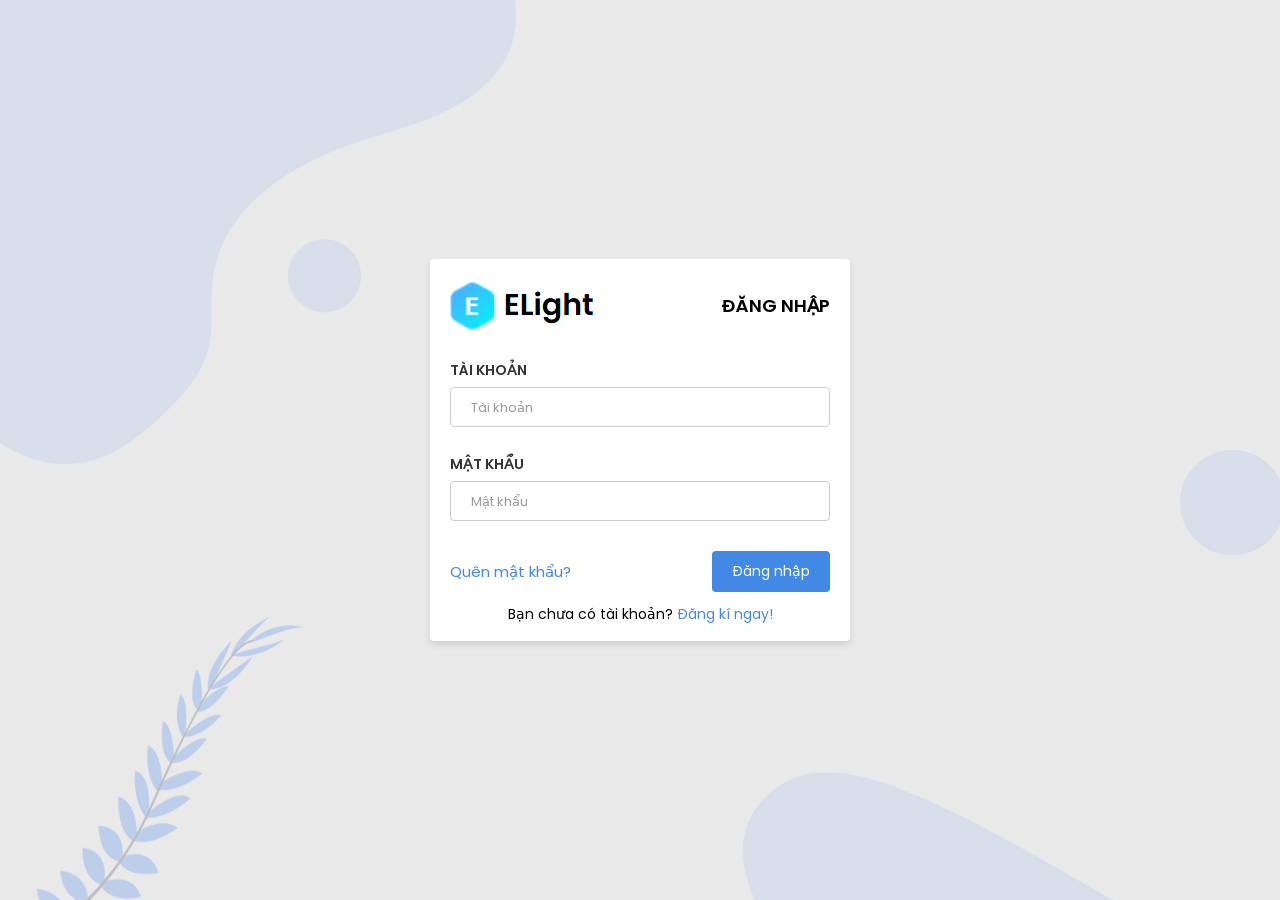
<file: frontend/login.html>
<!DOCTYPE html>
<html lang="en">
  <head>
    <meta charset="UTF-8" />
    <meta name="viewport" content="width=device-width, initial-scale=1.0" />
    <link rel="icon" href="./img/logo-fold.png" sizes="180x180">
    <title>Đăng nhập</title>
    <link
      rel="stylesheet"
      href="https://cdnjs.cloudflare.com/ajax/libs/font-awesome/6.6.0/css/all.min.css"
      integrity="sha512-Kc323vGBEqzTmouAECnVceyQqyqdsSiqLQISBL29aUW4U/M7pSPA/gEUZQqv1cwx4OnYxTxve5UMg5GT6L4JJg=="
      crossorigin="anonymous"
      referrerpolicy="no-referrer"
    />
    <link rel="preconnect" href="https://fonts.googleapis.com" />
    <link rel="preconnect" href="https://fonts.gstatic.com" crossorigin />
    <link
      href="https://fonts.googleapis.com/css2?family=Nunito+Sans:ital,opsz,wght@0,6..12,200..1000;1,6..12,200..1000&family=Poppins:ital,wght@0,100;0,200;0,300;0,400;0,500;0,600;0,700;0,800;0,900;1,100;1,200;1,300;1,400;1,500;1,600;1,700;1,800;1,900&display=swap"
      rel="stylesheet"
    />
    <link rel="stylesheet" href="./css/login.css" />
    <link rel="stylesheet" href="./css/reset.css" />
  </head>
  <body>
    <div class="wrapper">
      <form id="login-form">
        <div class="form-header">
          <a href="index.html" class="logo"
            ><img src="./img/logo-login.png" alt=""
          /></a>
          <p>ĐĂNG NHẬP</p>
        </div>
        <div class="form-main">
          <div class="form-group">
            <p>TÀI KHOẢN</p>
            <div class="form-field">
              <input
                type="text"
                class="form-input"
                id="cus-username"
                placeholder=" "
              />
              <label for="name" class="form-label">Tài khoản</label>
            </div>
          </div>

          <div class="form-group">
            <p>MẬT KHẨU</p>
            <div class="form-field">
              <input
                type="password"
                class="form-input"
                id="cus-password"
                placeholder=" "
              />
              <label for="name" class="form-label">Mật khẩu</label>
            </div>
          </div>
          <div class="form-footer">
            <label>
              <div class="option_field">
                <a href="#" class="forgot-pw"
                  >Quên mật khẩu?</a
                >
              </div>
            </label>
            <button type="submit" class="btn">Đăng nhập</button>
          </div>
          <div class="login_signup">
            Bạn chưa có tài khoản?
            <a href="register.html" id="signup">Đăng kí ngay!</a>
          </div>
        </div>
      </form>
      <!-- form quên mật khẩu -->
      <div
        id="forgot-password-form"
        class="forgot-container"
        style="display: none"
      >
        <p>KHÔI PHỤC MẬT KHẨU</p>
        <form action="#">
          <div class="input-group">
            <label for="reset-email">Nhập email của bạn</label>
            <input
              type="email"
              id="reset-email"
              name="reset-email"
              required
              placeholder="example@gmail.com"
            />
          </div>
          <div class="group-btn">
            <button type="submit" onclick="responseMassage()">
              Gửi Yêu Cầu Đặt Lại Mật Khẩu
            </button>
            <p>
              Bạn đã nhớ mật khẩu?
              <span
                class="back-to-login"
                onclick="showLogin()"
                style="color: #4288e5"
              >
                Quay lại trang đăng nhập
              </span>
            </p>
          </div>
        </form>
        <p id="responseMessage"></p>
      </div>
    </div>
    <div id="notification" class="notification">
      <p id="notification-message"></p>
    </div>
  </body>
  <script src="js/login.js"></script>
</html>
</file>
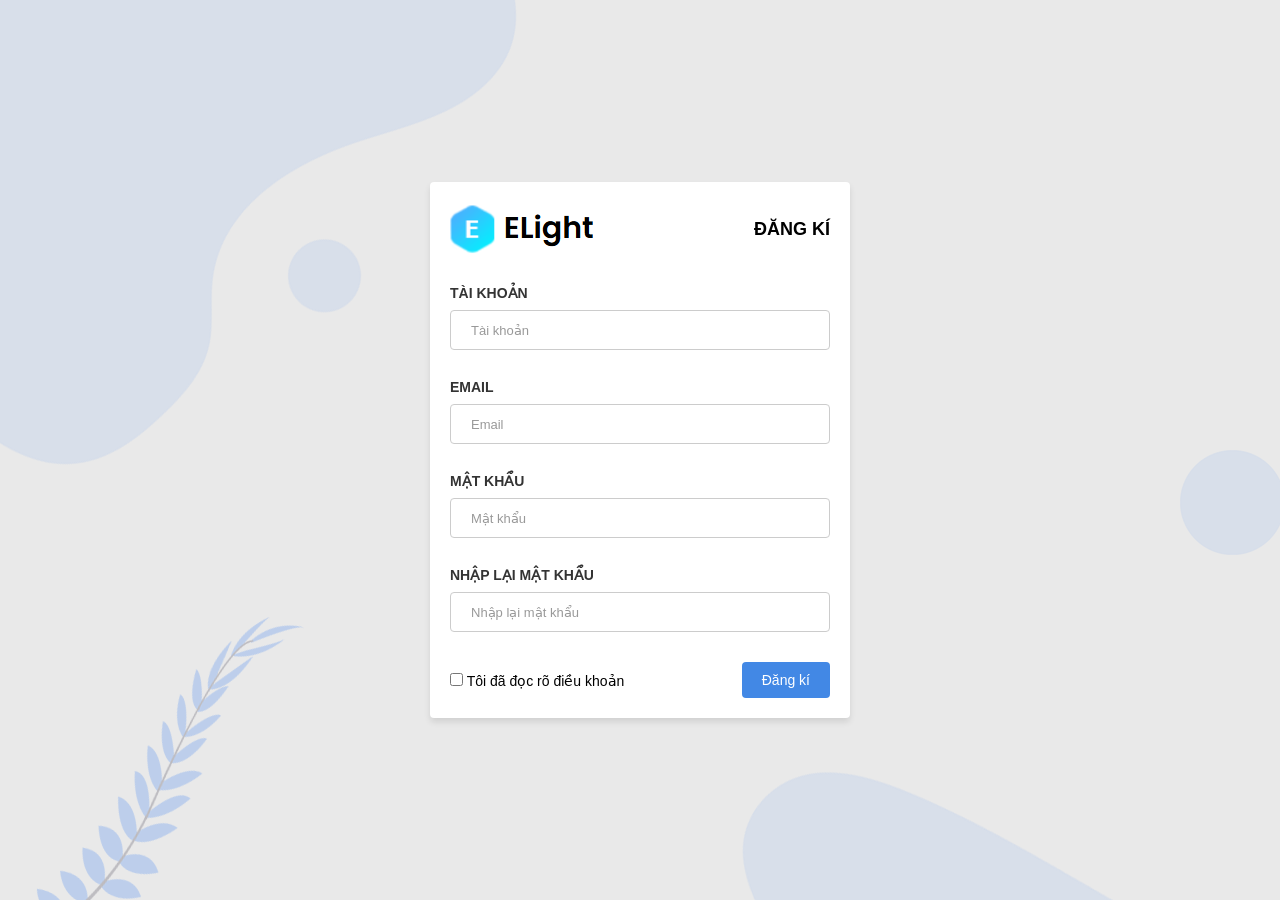
<file: frontend/register.html>
<!DOCTYPE html>
<html lang="en">
  <head>
    <meta charset="UTF-8" />
    <meta name="viewport" content="width=device-width, initial-scale=1.0" />
    <link rel="icon" href="./img/logo-fold.png" sizes="180x180">
    <title>Đăng Kí</title>
    <link
      rel="stylesheet"
      href="https://cdnjs.cloudflare.com/ajax/libs/font-awesome/6.6.0/css/all.min.css"
    />
    <link rel="preconnect" href="https://fonts.googleapis.com" />
    <link rel="stylesheet" href="./css/login.css" />
    <link rel="stylesheet" href="./css/reset.css" />
  </head>
  <body>
    <div class="wrapper">
      <form id="signup-form">
        <div class="form-header">
          <a href="" class="logo"><img src="./img/logo-login.png" alt="" /></a>
          <p>ĐĂNG KÍ</p>
        </div>
        <div class="form-main">
          <div class="form-group">
            <p>TÀI KHOẢN</p>
            <div class="form-field">
              <input type="text" class="form-input" id="username" placeholder=" " required/>
              <label for="username" class="form-label">Tài khoản</label>
            </div>
          </div>

          <div class="form-group">
            <p>EMAIL</p>
            <div class="form-field">
              <input type="email" class="form-input" id="email" placeholder=" " required/>
              <label for="email" class="form-label">Email</label>
            </div>
          </div>

          <div class="form-group">
            <p>MẬT KHẨU</p>
            <div class="form-field">
              <input type="password" class="form-input" id="password" placeholder=" " required/>
              <label for="password" class="form-label">Mật khẩu</label>
            </div>
          </div>

          <div class="form-group">
            <p>NHẬP LẠI MẬT KHẨU</p>
            <div class="form-field">
              <input type="password" class="form-input" id="rePassword" placeholder=" " required/>
              <label for="rePassword" class="form-label">Nhập lại mật khẩu</label>
            </div>
          </div>
        </div>
        <div class="form-footer">
          <label>
            <input type="checkbox" id="terms-checkbox" required />
            Tôi đã đọc rõ điều khoản
          </label>
          <button type="submit" class="btn">Đăng kí</button>
        </div>
      </form>
    </div>
    <div id="notification" class="notification">
      <p id="notification-message"></p>
    </div>
    <script src="./js/register.js"></script>
  </body>
</html>
</file>
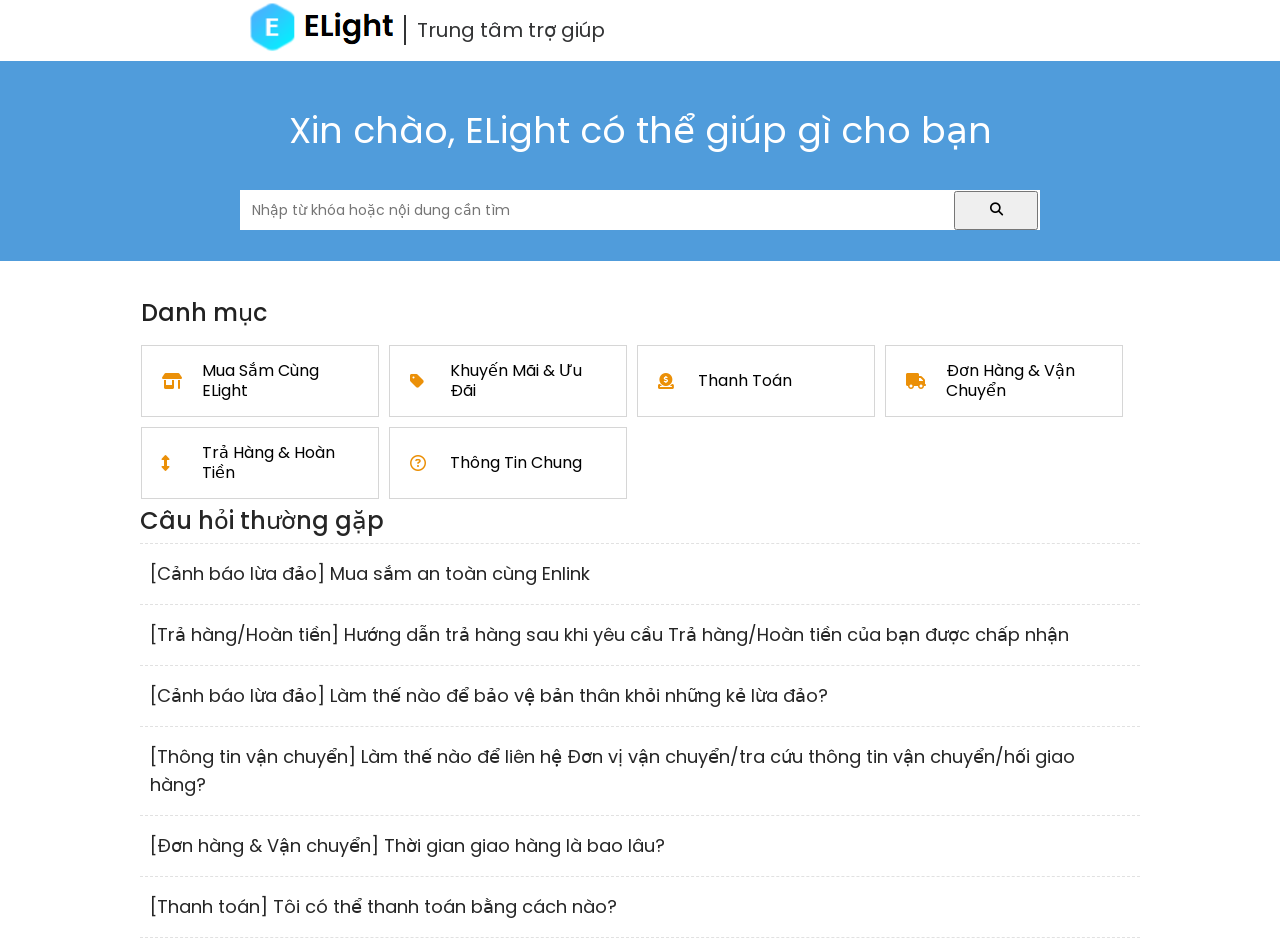
<file: frontend/support.html>
<!DOCTYPE html>
<html lang="en">
  <head>
    <meta charset="UTF-8" />
    <meta name="viewport" content="width=device-width, initial-scale=1.0" />
    <title>Trung tâm trợ giúp</title>
    <link
      rel="stylesheet"
      href="https://cdnjs.cloudflare.com/ajax/libs/font-awesome/6.6.0/css/all.min.css"
      integrity="sha512-Kc323vGBEqzTmouAECnVceyQqyqdsSiqLQISBL29aUW4U/M7pSPA/gEUZQqv1cwx4OnYxTxve5UMg5GT6L4JJg=="
      crossorigin="anonymous"
      referrerpolicy="no-referrer"
    />
    <link rel="preconnect" href="https://fonts.googleapis.com" />
    <link rel="preconnect" href="https://fonts.gstatic.com" crossorigin />
    <link
      href="https://fonts.googleapis.com/css2?family=Nunito+Sans:ital,opsz,wght@0,6..12,200..1000;1,6..12,200..1000&family=Poppins:ital,wght@0,100;0,200;0,300;0,400;0,500;0,600;0,700;0,800;0,900;1,100;1,200;1,300;1,400;1,500;1,600;1,700;1,800;1,900&display=swap"
      rel="stylesheet"
    />
    <link rel="stylesheet" href="./css/support.css" />
  </head>
<body>
    <div class="container">
        <div class="header">
            <div class="logo_container">
                <a href="index.html" class="logo"><img src="./img/logo-login.png" alt=""></a>
                <p class="text">Trung tâm trợ giúp</p>
            </div> 
        </div>
        <div class="content">
            <div class="search">
                <div class="form_search">
                    <h1>Xin chào, ELight có thể giúp gì cho bạn</h1>
                    <div class="input_container">
                        <input type="text" placeholder="Nhập từ khóa hoặc nội dung cần tìm">
                        <button><i class="fa-solid fa-magnifying-glass"></i></button>
                    </div>
                </div>
            </div>
            <div class="category_entry">
                <h2 class="title">Danh mục</h2>
                <div class="category_item">
                    <div class="item">
                        <i class="fa-solid fa-shop"></i>
                        <p>Mua Sắm Cùng ELight</p>
                    </div>

                    <div class="item">
                        <i class="fa-solid fa-tag"></i>
                        <p>Khuyến Mãi & Ưu Đãi</p>
                    </div>

                    <div class="item">
                        <i class="fa-solid fa-circle-dollar-to-slot"></i>
                        <p>Thanh Toán</p>
                    </div>

                    <div class="item">
                        <i class="fa-solid fa-truck"></i>
                        <p>Đơn Hàng & Vận Chuyển</p>
                    </div>

                    <div class="item">
                        <i class="fa-solid fa-up-down"></i>
                        <p>Trả Hàng & Hoàn Tiền</p>
                    </div>

                    <div class="item">
                        <i class="fa-regular fa-circle-question"></i>
                        <p>Thông Tin Chung</p>
                    </div>
                </div>

            </div> 
        </div>
        <div class="hot_question">
            <h2 class="title">Câu hỏi thường gặp</h2>
            <div class="list">
                <div class="text_item">
                   [Cảnh báo lừa đảo] Mua sắm an toàn cùng Enlink
                </div>

                <div class="text_item">
                    [Trả hàng/Hoàn tiền] Hướng dẫn trả hàng sau khi yêu cầu Trả hàng/Hoàn tiền của bạn được chấp nhận
                </div>

                <div class="text_item">
                    [Cảnh báo lừa đảo] Làm thế nào để bảo vệ bản thân khỏi những kẻ lừa đảo?
                </div>

                <div class="text_item">
                    [Thông tin vận chuyển] Làm thế nào để liên hệ Đơn vị vận chuyển/tra cứu thông tin vận chuyển/hối giao hàng?
                </div>

                <div class="text_item">
                    [Đơn hàng & Vận chuyển] Thời gian giao hàng là bao lâu?
                </div>

                <div class="text_item">
                  [Thanh toán]  Tôi có thể thanh toán bằng cách nào?
                </div>
            </div>
        </div>
    </div>
</body>
</html>
</file>
<file: frontend/css/login.css>
/* Input chung */
select, input[type="text"], input[type="email"], input[type="password"] {
  width: 100%;
  padding: 8px;
  border: 1px solid #ccc;
  border-radius: 4px;
  font-size: 14px;
  background-color: #fff;
}

/* Placeholder */
input[type="text"]::placeholder {
  color: #999;
}

a {
  text-decoration: none;
  color: #4288e5 !important;
}

a:hover {
  text-decoration: underline;
}

/* Form chung */
.form-main {
  margin-top: 30px;
}

.form-input {
  height: 40px;
  padding: 0 20px;
  border: 1px solid #eee;
  border-radius: 4px;
  transition: 0.25s ease;
}

.form-input:focus {
  border-color: #6a5af9;
}

/* Field và Label */
.form-field {
  width: 100%;
  position: relative;
  margin-bottom: 30px;
}

.form-label {
  position: absolute;
  top: 50%;
  left: 21px;
  transform: translateY(-50%);
  color: #999;
  pointer-events: none;
  user-select: none;
  font-size: 13px;
  transition: 0.25s ease;
}

.form-input:not(:placeholder-shown) + .form-label,
.form-input:focus + .form-label {
  top: 0;
  left: 11px;
  padding: 0 10px;
  background-color: #fff;
  color: #6a5af9;
  font-size: 12px;
}

/* Body và Wrapper */
body {
  display: flex;
  justify-content: center;
  align-items: center;
  background-image: url(../img/background-login.png);
  height: 100vh;
}

.wrapper {
  width: 420px;
  padding: 20px;
  background-color: #fff;
  border-radius: 4px;
  box-shadow: 0 4px 6px rgba(0, 0, 0, 0.1);
}

/* Header và Main */
.form-header {
  display: flex;
  justify-content: space-between;
  align-items: center;
}

.form-header .logo {
  display: flex;
  justify-content: center;
  align-items: center;
  text-decoration: none;
  color: black;
  font-weight: 600;
}

.form-header .logo p {
  margin-left: -15px;
  font-size: 24px;
}

.form-header p {
  font-weight: 600;
  font-size: 18px;
}

.form-group p {
  margin-bottom: 10px;
  color: #333;
  font-weight: 600;
}

/* Footer */
.form-footer {
  margin-top: 30px;
  display: flex;
  justify-content: space-between;
  align-items: center;
}

button[type="submit"],
[type="button"],
.wrapper .form-footer button {
  padding: 10px 20px;
  background-color: #4288e5;
  color: white;
  border-radius: 4px;
}

/* Forgot Password */
.forgot-pw {
  font-size: 15px;
  color: #6a5af9;
  text-decoration: none;
  cursor: pointer;
  margin-top: 10px;
}

.forgot-pw:hover {
  text-decoration: underline;
}

.forgot-container {
  width: 380px;
  margin-bottom: 10px;
  border: 1px solid #c0bfbf;
  border-radius: 8px;
  border: none;
}

.forgot-container>p {
  margin-bottom: 40px;
  font-size: 20px;
  text-align: center;
  font-weight: 600;
}

.login_signup {
  margin-top: 15px;
  text-align: center;
}

.group-btn {
  margin-top: 20px;
}

.group-btn p {
  margin-top: 15px;
  font-size: 14px;
  cursor: pointer;
}

.group-btn button {
  width: 100%;
}

.input-group label {
  margin-bottom: 5px;
  display: block;
}

/* Thiết kế hộp thông báo */
.notification {
  position: fixed;
  top: 20px;
  left: -300px;
  width: 250px;
  padding: 15px;
  background-color: #28a745;
  color: #fff;
  font-size: 16px;
  border-radius: 5px;
  box-shadow: 0 4px 8px rgba(0, 0, 0, 0.2);
  transition: left 0.5s ease-in-out;
  z-index: 1000;
}

/* Hiển thị thông báo */
.notification.show {
  left: 20px;
}
</file>
<file: frontend/css/support.css>
* {
    padding: 0;
    box-sizing: border-box;
    font-family: "Poppins", sans-serif;
    margin: 0;
}

.container{
    display: flex;
    flex-direction: column;
    min-width: 1000px;
    height: 100%;
    background: #fff;
}

.content {
    padding-top: 61px;
}

/* css cho header */
.container .header{
    background-color: #fff;
    display: flex;
    align-items: center;
    position: fixed;
    width: 100%;
    padding-left: 250px;
    top: 0;
    right: 0;
    left: 0;   
}
.container .header .logo_container{
    display: flex;
    align-items: center;
}
.container .header .logo_container .logo{
margin-right: 11px;
}
.container .header .logo_container .text{
    position: relative;
    bottom: 1px;
    color: #333435 ;
    padding-left: 11px;
    font-size: 20px;
    border-left: 2px solid #333435;
}
/* css cho search */
.content .search{
    width: 100%;
    margin: 0 auto;
    background: #509cdb;
}
.form_search{
    max-width: 800px;
    padding: 40px 0 31px;
    margin: 0 auto;
}
.form_search h1{
    font-size: 36px;
    font-weight: 400;
    line-height: 59px;
    color: #fff;
    text-align: center;
}
.input_container{
    box-sizing: border-box;
    display: flex;
    align-items: center;
    justify-content: space-between;
    height: 40px;
    padding: 2px;
    margin-top: 30px;
    background: #fff;
}
.input_container input{
    flex: 1;
    padding: 8px 10px;
    font-size: 14px;
    border: none;
    border-radius: 5px;
    outline: none;
}
.input_container i{
    display: flex;
    align-items: center;
    justify-content: center;
    width: 80px;
    height: 35px;
    cursor: pointer;
    background: none ;
}
.category_entry{
    width: 998px;
    margin: 0 auto;
}
.category_entry .title{
    padding: 40px 0 20px;
    font-size: 24px;
    font-weight: 500;
    line-height: 24px;
    color: rgba(0, 0, 0, .87);
}
.category_entry .category_item{
    position: relative;
    width: 100%;
    height: 100%;
    overflow: hidden;
}
.category_entry .category_item .item{

    box-sizing: border-box;
    display: flex;
    align-items: center;
    float: left;
    width: 238px;
    height: 72px;
    overflow: hidden;
    padding: 15px 20px;
    margin-right: 10px;
    margin-bottom: 10px;
    cursor: pointer;
    background: #fff;
    border: 1px solid rgba(0, 0, 0, .16);
}
.category_entry .category_item .item i{
    display: flex;
    align-items: center;
    width: 40px;
    height: 40px;
    border-radius: 50%;
    color: #eb9008;
}
.category_entry .category_item .item p{
    width: 140px;
    font-size: 16px;
    line-height: 20px;
}
.hot_question{
    width: 1000px;
    margin: 0 auto;
    color: #262626;
}
.hot_question h2{
    padding-bottom: 10px;
    font-size: 24px;
    font-weight: 500;
    line-height: 24px;
    border-bottom: 1px dashed #e1e1e1;
} 
.hot_question .text_item{
    padding: 16px 10px;
    font-size: 18px;
    line-height: 28px;
    cursor: pointer;
    border-bottom: 1px dashed #e1e1e1;
}
.text_item:hover{
    color: #0e497a;
}
</file>
